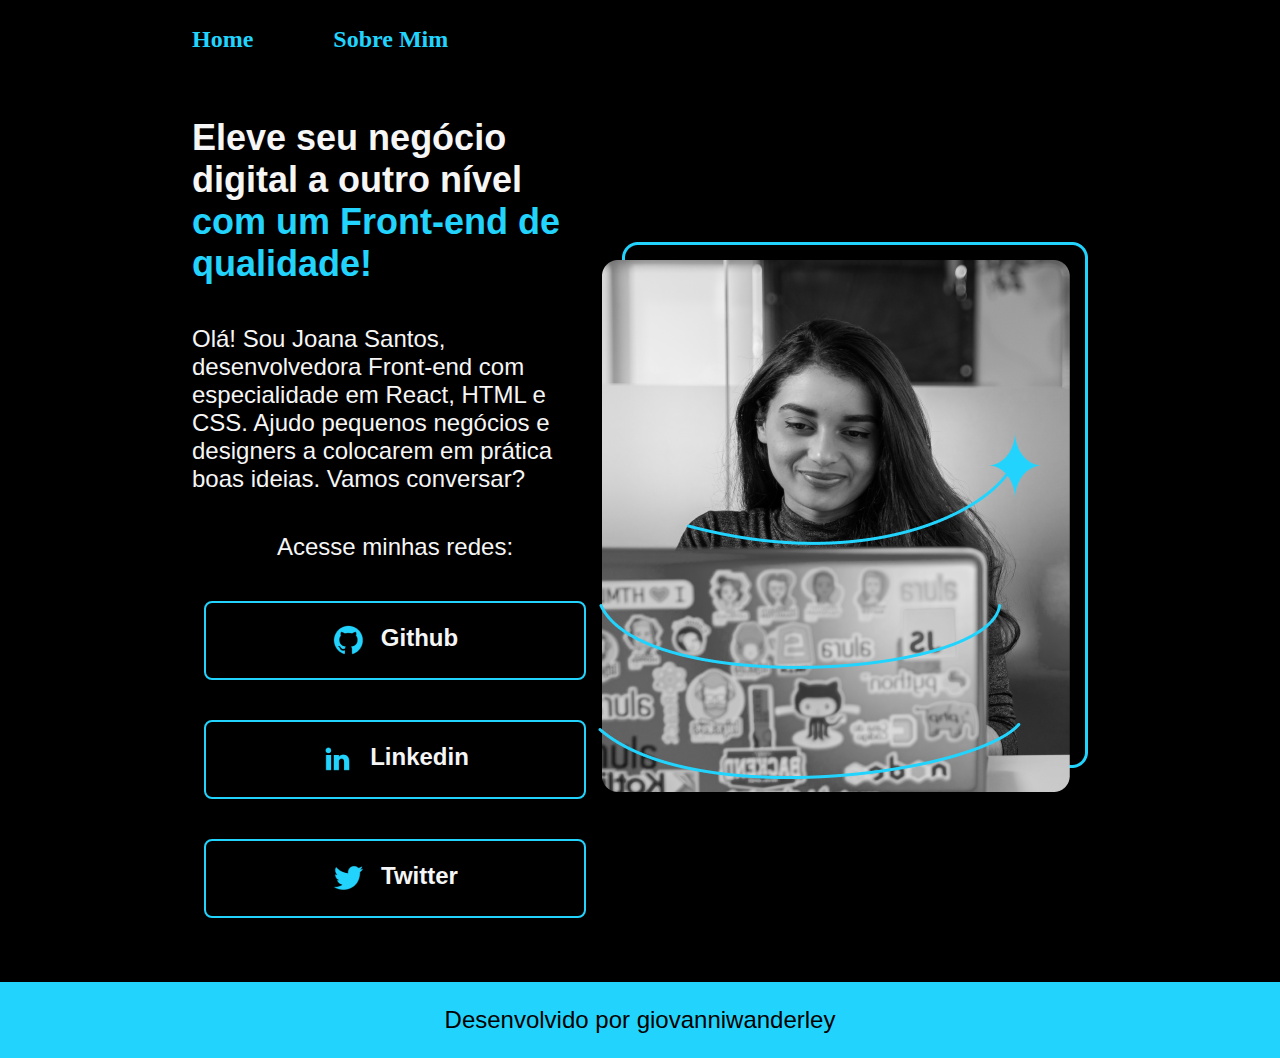
<file: Alura/index.html>
<!DOCTYPE html>
<html lang="PT-BR">
<head>
    <meta charset="UTF-8">
    <meta name="viewport" content="width=device-width, initial-scale=1.0">
    <title>Portifólio</title>
    <link rel="stylesheet" href="./styles/style.css">
</head>
<body>
    <header class="cabecalho">
        <nav class="cabecalho__menu">
            <a class="cabecalho__menu__link" href="./index.html">Home</a>
            <a class="cabecalho__menu__link" href="about.html">Sobre Mim</a>
        </nav>
    </header>
    <main class="apresentacao">
        <section class="apresentacao__conteudo">
            <h1 class="apresentacao__conteudo__titulo">Eleve seu negócio digital a outro nível <strong class="titulo-destaque"> com um Front-end de qualidade!</strong></h1>
            <p class="apresentacao__conteudo__texto">Olá! Sou Joana Santos, desenvolvedora Front-end com especialidade em React, HTML e CSS. Ajudo pequenos negócios e designers a colocarem em prática boas ideias. Vamos conversar?</p>
            <div  class="apresentacao__links">
                <h2 class="apresentacao__links__subtitulo">Acesse minhas redes:</h2>
                <a class="apresentacao__links__link" href="https://github.com/giovanniwanderley">
                    <img src="assets/github.png" alt="logo github">
                    Github   
                </a>
                <a class="apresentacao__links__link" href="https://linkedin.com/in/giovanniwanderley">
                    <img src="assets/linkedin.png" alt="logo linkedin">
                    Linkedin 
                </a>
                <a class="apresentacao__links__link" href="https://twitter.com/giovanniwanderley">
                    <img src="assets/twitter.png" alt="logo twitter">
                    Twitter   
                </a>
            </div>    
        </section>
        <img  src="./assets/Imagem.png" alt="Imagem de uma mulher codando">
    
    </main>
    <footer class="rodape"> <P>Desenvolvido por giovanniwanderley</P></footer>
</body>
</html>
</file>
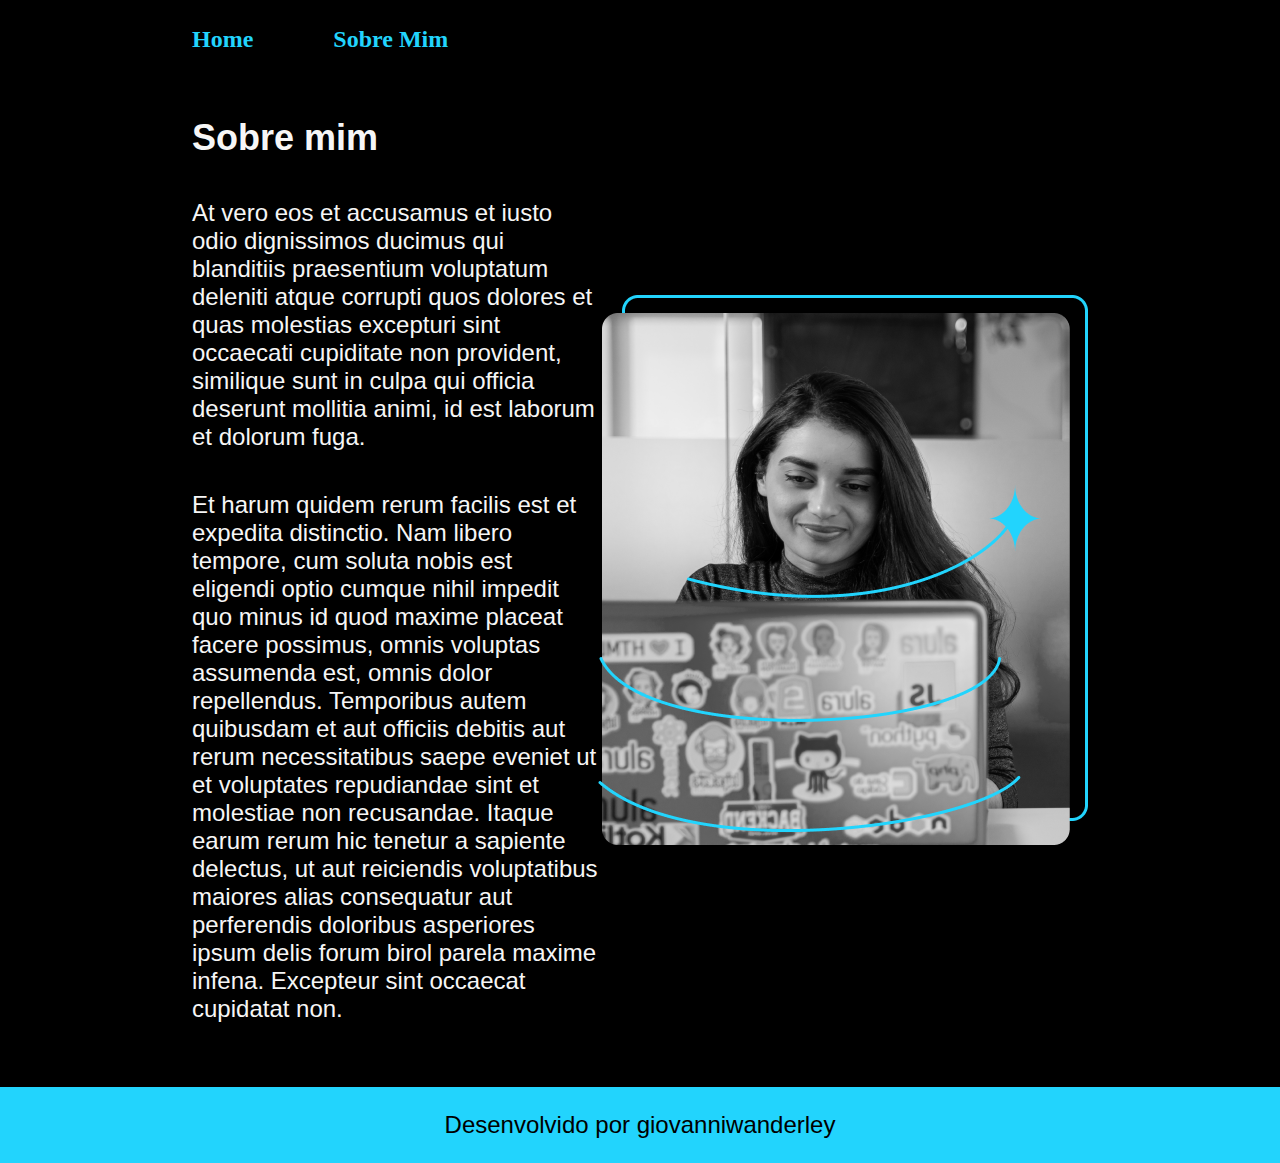
<file: Alura/about.html>
<!DOCTYPE html>
<html lang="PT-BR">
<head>
    <meta charset="UTF-8">
    <meta name="viewport" content="width=device-width, initial-scale=1.0">
    <title>Sobre Mim</title>
    <link rel="stylesheet" href="./styles/style.css">
</head>
<body>
    <header class="cabecalho">
        <nav class="cabecalho__menu">
            <a class="cabecalho__menu__link" href="./index.html">Home</a>
            <a class="cabecalho__menu__link" href="about.html">Sobre Mim</a>
        </nav>
    </header>
    <main class="apresentacao">
        <section class="apresentacao__conteudo">
            <h1 class="apresentacao__conteudo__titulo">Sobre mim</h1>
            <p class="apresentacao__conteudo__texto">At vero eos et accusamus et iusto odio dignissimos ducimus qui blanditiis praesentium voluptatum deleniti atque corrupti quos dolores et quas molestias excepturi sint occaecati cupiditate non provident, similique sunt in culpa qui officia deserunt mollitia animi, id est laborum et dolorum fuga.</p>
            <p class="apresentacao__conteudo__texto">Et harum quidem rerum facilis est et expedita distinctio. Nam libero tempore, cum soluta nobis est eligendi optio cumque nihil impedit quo minus id quod maxime placeat facere possimus, omnis voluptas assumenda est, omnis dolor repellendus. Temporibus autem quibusdam et aut officiis debitis aut rerum necessitatibus saepe eveniet ut et voluptates repudiandae sint et molestiae non recusandae. Itaque earum rerum hic tenetur a sapiente delectus, ut aut reiciendis voluptatibus maiores alias consequatur aut perferendis doloribus asperiores ipsum delis forum birol parela maxime infena. Excepteur sint occaecat cupidatat non.</p>
        </section>
        <img src="./assets/Imagem.png" alt="mulher codando">
    </main>


    <footer class="rodape"> <P>Desenvolvido por giovanniwanderley</P></footer>
</body>
</body>
</html>
</file>
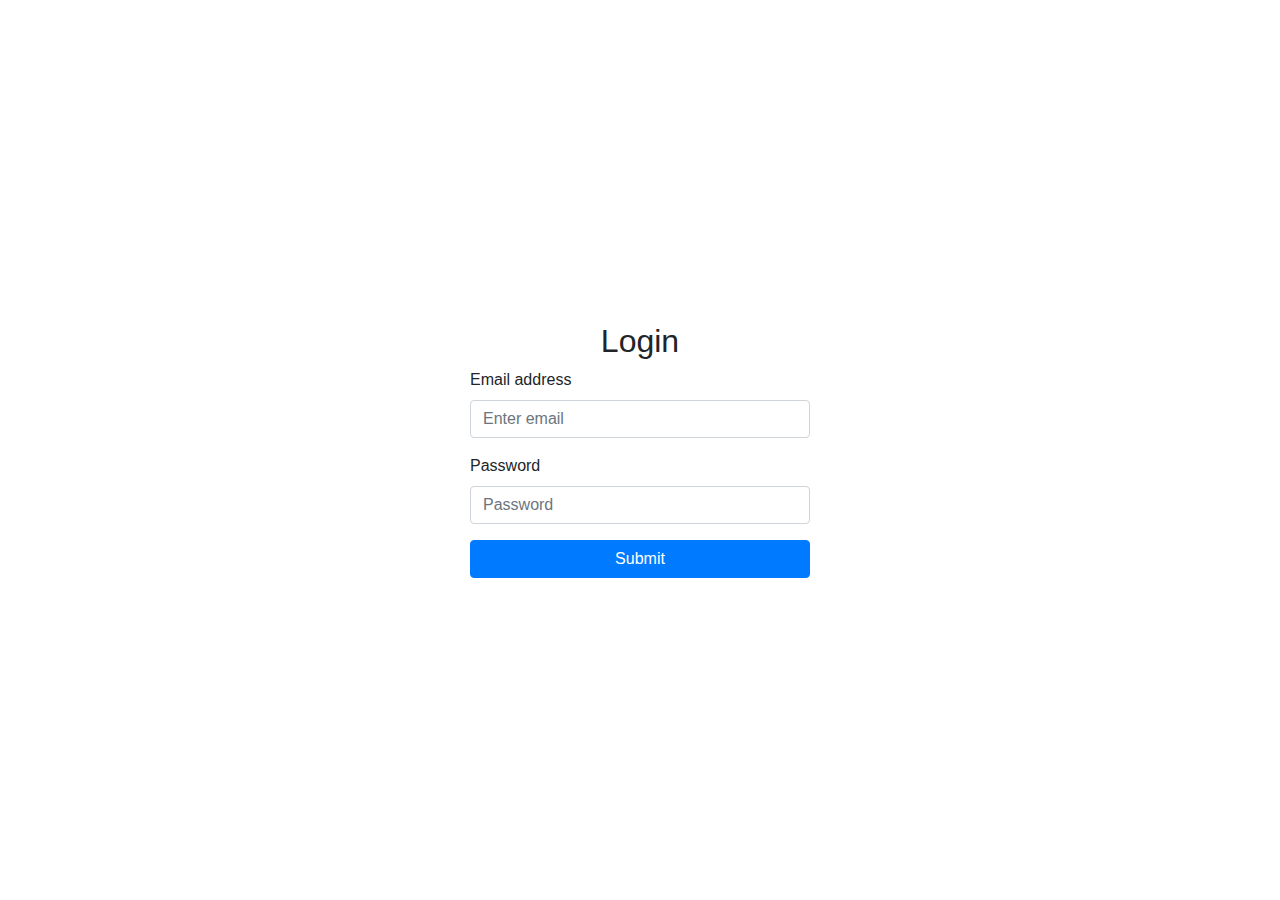
<file: FRONT-FINTECH/ioioi.html>
<!DOCTYPE html>
<html lang="en">
<head>
    <meta charset="UTF-8">
    <meta name="viewport" content="width=device-width, initial-scale=1.0">
    <title>Bootstrap Login Page</title>
    <link href="https://maxcdn.bootstrapcdn.com/bootstrap/4.5.2/css/bootstrap.min.css" rel="stylesheet">
</head>
<body>

<div class="container d-flex justify-content-center align-items-center" style="min-height: 100vh;">
    <div class="col-md-4">
        <h2 class="text-center">Login</h2>
        <form>
            <div class="form-group">
                <label for="email">Email address</label>
                <input type="email" class="form-control" id="email" placeholder="Enter email">
            </div>
            <div class="form-group">
                <label for="password">Password</label>
                <input type="password" class="form-control" id="password" placeholder="Password">
            </div>
            <button type="submit" class="btn btn-primary btn-block">Submit</button>
        </form>
    </div>
</div>

<script src="https://code.jquery.com/jquery-3.5.1.slim.min.js"></script>
<script src="https://cdn.jsdelivr.net/npm/@popperjs/core@2.9.2/dist/umd/popper.min.js"></script>
<script src="https://maxcdn.bootstrapcdn.com/bootstrap/4.5.2/js/bootstrap.min.js"></script>
</body>
</html>
</file>
<file: Alura/styles/style.css>
:root{
    --cor-primaria: #000000;
    --cor-secundaria: #f6f6f6;
    --cor-terciaria: #22d4fd;
    --cor-hover: #272727;

    --fonte-primaria: "Krona One", sans-serif;
    --fonte-secundaria: "Montserrat", sans-serif;

}



*{
    margin: 0;
    padding: 0;
}
@import url('https://fonts.googleapis.com/css2?family=Krona+One&display=swap');

body {
    /* height: 100vh; */
    box-sizing: border-box;
    background-color: var(--cor-primaria);
    color: var(--cor-secundaria);
}
.titulo-destaque{
    color: var(--cor-terciaria);
}
.apresentacao{
    padding: 5% 15%;
    display: flex;
    align-items: center;
    justify-content: space-between;
}
.apresentacao__conteudo{
    width: 615px;
    display: flex;
    flex-direction: column;
    gap: 40px;

}
.apresentacao__conteudo__titulo{
 font-size: 36px;
 font-family: var(--fonte-primaria);

}
.apresentacao__conteudo__texto {
font-size: 24px;
font-family: var(--fonte-secundaria);
}
.apresentacao__links{
    display: flex;
    justify-content: space-between;
    flex-direction: column;
    align-items: center;
    gap: 40px;

}
.apresentacao__links__subtitulo {
 font-size: 24px;
 font-family: var(--fonte-primaria);
 font-weight: 400;

}
.apresentacao__links__link{
    display: flex;
    justify-content: center;
    gap: 16px;
    
    border: 2px solid var(--cor-terciaria);
    width: 378px; 
    text-align: center;
    border-radius: 8px;
    padding: 21.5px 0;
    font-size: 24px;
    text-decoration: none;
    color: var(--cor-secundaria);
    font-family: var(--fonte-secundaria);
    font-weight: 600;

}
.apresentacao__links__link:hover {
    background-color: var(--cor-hover);
}
.rodape{
    padding: 24px;
    font-family: var(--fonte-secundaria);
    background-color: var(--cor-terciaria);
    text-align: center;
    color: var(--cor-primaria);
    font-size: 24px;
    font-weight: 400;
}
.cabecalho{
    padding: 2% 0% 0% 15%;
}
.cabecalho__menu{
    display: flex;
    gap: 80px;
}




.cabecalho__menu__link{
    font-family:var (--fonte-secundaria);
    font-weight: 600 ;
    font-size: 24px;
    color:var(--cor-terciaria);
    text-decoration: none;

}
</file>
